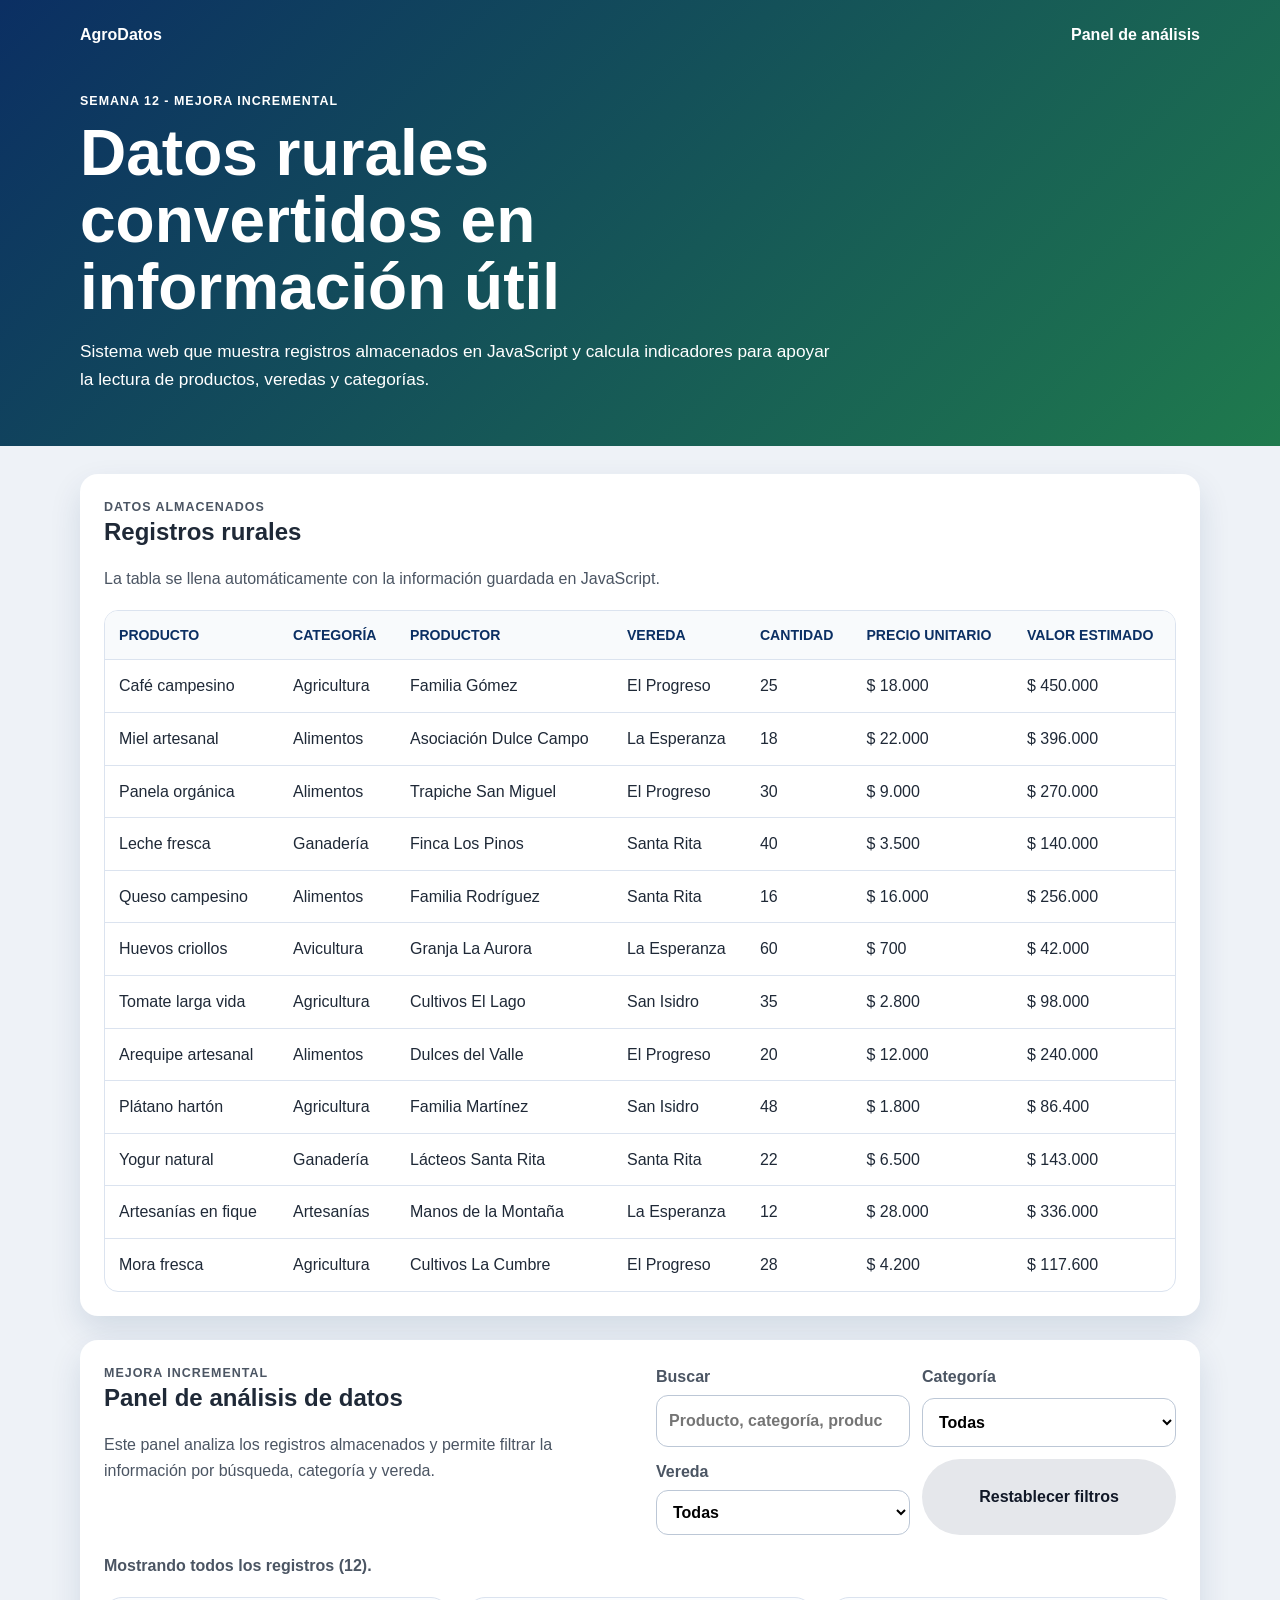
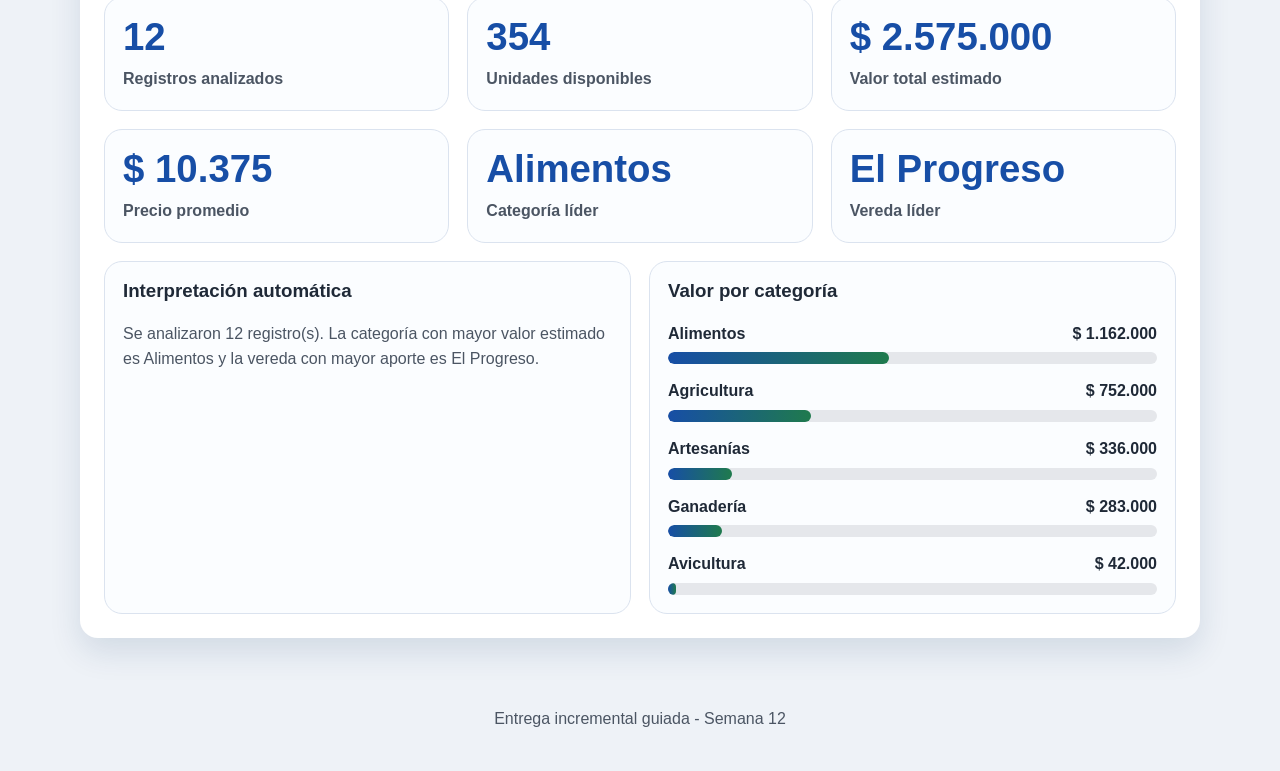
<file: ENTREGA_GIT_ESTUDIANTE/index.html>
<!DOCTYPE html>
<html lang="es">
<head>
  <meta charset="UTF-8" />
  <meta name="viewport" content="width=device-width, initial-scale=1.0" />
  <title>Datos rurales - Panel de análisis</title>
  <link rel="stylesheet" href="styles.css" />
  <link rel="icon" href="data:image/svg+xml,%3Csvg xmlns='http://www.w3.org/2000/svg' viewBox='0 0 64 64'%3E%3Crect width='64' height='64' rx='12' fill='%231f7a4d'/%3E%3Ctext x='32' y='42' text-anchor='middle' font-size='32' font-family='Arial' font-weight='700' fill='white'%3EA%3C/text%3E%3C/svg%3E" />
</head>
<body>
  <header class="hero">
    <nav class="nav" aria-label="Navegación principal">
      <strong>AgroDatos</strong>
      <a href="#analisis">Panel de análisis</a>
    </nav>

    <div class="hero__contenido">
      <p class="etiqueta">Semana 12 - Mejora incremental</p>
      <h1>Datos rurales convertidos en información útil</h1>
      <p>
        Sistema web que muestra registros almacenados en JavaScript y calcula
        indicadores para apoyar la lectura de productos, veredas y categorías.
      </p>
    </div>
  </header>

  <main class="contenedor">
    <section class="seccion" aria-labelledby="titulo-datos">
      <div class="seccion__encabezado">
        <div>
          <p class="etiqueta">Datos almacenados</p>
          <h2 id="titulo-datos">Registros rurales</h2>
          <p>
            La tabla se llena automáticamente con la información guardada en
            JavaScript.
          </p>
        </div>
      </div>

      <div class="tabla-contenedor">
        <table>
          <caption>
            Registros rurales disponibles para análisis y filtrado.
          </caption>
          <thead>
            <tr>
              <th scope="col">Producto</th>
              <th scope="col">Categoría</th>
              <th scope="col">Productor</th>
              <th scope="col">Vereda</th>
              <th scope="col">Cantidad</th>
              <th scope="col">Precio unitario</th>
              <th scope="col">Valor estimado</th>
            </tr>
          </thead>
          <tbody id="tablaDatos"></tbody>
        </table>
      </div>
    </section>

    <section class="seccion" id="analisis" aria-labelledby="titulo-analisis">
      <div class="seccion__encabezado">
        <div>
          <p class="etiqueta">Mejora incremental</p>
          <h2 id="titulo-analisis">Panel de análisis de datos</h2>
          <p>
            Este panel analiza los registros almacenados y permite filtrar la
            información por búsqueda, categoría y vereda.
          </p>
        </div>

        <div class="controles" aria-label="Controles de análisis">
          <label>
            Buscar
            <input id="busqueda" type="search" placeholder="Producto, categoría, productor o vereda" />
          </label>

          <label>
            Categoría
            <select id="filtroCategoria">
              <option value="todas">Todas</option>
            </select>
          </label>

          <label>
            Vereda
            <select id="filtroVereda">
              <option value="todas">Todas</option>
            </select>
          </label>

          <button class="boton boton--secundario" id="btnRestablecer" type="button">
            Restablecer filtros
          </button>
        </div>
      </div>

      <p class="estado-filtros" id="estadoFiltros" aria-live="polite">
        Mostrando todos los registros.
      </p>

      <div class="kpis" aria-label="Indicadores principales">
        <article class="kpi">
          <span id="kpiRegistros">0</span>
          <p>Registros analizados</p>
        </article>

        <article class="kpi">
          <span id="kpiUnidades">0</span>
          <p>Unidades disponibles</p>
        </article>

        <article class="kpi">
          <span id="kpiValor">$0</span>
          <p>Valor total estimado</p>
        </article>

        <article class="kpi">
          <span id="kpiPromedio">$0</span>
          <p>Precio promedio</p>
        </article>

        <article class="kpi">
          <span id="kpiCategoria">Sin datos</span>
          <p>Categoría líder</p>
        </article>

        <article class="kpi">
          <span id="kpiVereda">Sin datos</span>
          <p>Vereda líder</p>
        </article>
      </div>

      <div class="paneles">
        <article class="panel">
          <h3>Interpretación automática</h3>
          <p id="insightPrincipal" class="insight">
            El análisis aparecerá cuando se conecte JavaScript.
          </p>
        </article>

        <article class="panel">
          <h3>Valor por categoría</h3>
          <div id="listaCategorias" class="lista-analisis"></div>
        </article>
      </div>
    </section>
  </main>

  <footer class="pie">
    <p>Entrega incremental guiada - Semana 12</p>
  </footer>

  <script src="script.js" defer></script>
</body>
</html>
</file>
<file: ENTREGA_GIT_ESTUDIANTE/styles.css>
* {
  box-sizing: border-box;
}

:root {
  --azul: #174ea6;
  --azul-oscuro: #0b2f63;
  --verde: #1f7a4d;
  --texto: #1f2937;
  --texto-suave: #4b5563;
  --fondo: #eef2f7;
  --borde: #dbe3ef;
  --blanco: #ffffff;
  --sombra: 0 14px 32px rgba(11, 47, 99, 0.12);
}

body {
  margin: 0;
  color: var(--texto);
  background: var(--fondo);
  font-family: Arial, Helvetica, sans-serif;
  line-height: 1.6;
}

html {
  scroll-behavior: smooth;
}

.hero {
  color: var(--blanco);
  background: linear-gradient(135deg, var(--azul-oscuro), var(--verde));
  padding: 22px 20px 52px;
}

.nav,
.hero__contenido,
.contenedor {
  width: min(1120px, calc(100% - 32px));
  margin: 0 auto;
}

.nav {
  display: flex;
  align-items: center;
  justify-content: space-between;
  gap: 16px;
  margin-bottom: 44px;
}

.nav a {
  color: var(--blanco);
  font-weight: 700;
  text-decoration: none;
}

.nav a:focus-visible {
  border-radius: 8px;
  outline: 3px solid #bfdbfe;
  outline-offset: 4px;
}

.etiqueta {
  margin: 0 0 8px;
  color: inherit;
  font-size: 0.78rem;
  font-weight: 900;
  letter-spacing: 0.08em;
  text-transform: uppercase;
}

h1,
h2,
h3,
p {
  overflow-wrap: anywhere;
}

h1 {
  max-width: 760px;
  margin: 0 0 14px;
  font-size: clamp(2.1rem, 5vw, 4.2rem);
  line-height: 1.05;
}

h2,
h3 {
  margin-top: 0;
  line-height: 1.2;
}

.hero__contenido p:last-child {
  max-width: 760px;
  margin-bottom: 0;
  font-size: 1.08rem;
}

.contenedor {
  margin-top: 28px;
  margin-bottom: 28px;
}

.seccion {
  margin-bottom: 24px;
  padding: 24px;
  border-radius: 18px;
  background: var(--blanco);
  box-shadow: var(--sombra);
}

.seccion__encabezado {
  display: flex;
  align-items: flex-start;
  justify-content: space-between;
  gap: 24px;
  margin-bottom: 18px;
}

.seccion__encabezado p {
  margin-bottom: 0;
  color: var(--texto-suave);
}

.tabla-contenedor {
  overflow-x: auto;
  border: 1px solid var(--borde);
  border-radius: 14px;
}

table {
  width: 100%;
  border-collapse: collapse;
  min-width: 820px;
}

caption {
  position: absolute;
  width: 1px;
  height: 1px;
  overflow: hidden;
  clip: rect(0, 0, 0, 0);
  white-space: nowrap;
}

th,
td {
  padding: 13px 14px;
  border-bottom: 1px solid var(--borde);
  text-align: left;
  vertical-align: top;
}

th {
  color: var(--azul-oscuro);
  background: #f8fafc;
  font-size: 0.88rem;
  text-transform: uppercase;
}

tr:last-child td {
  border-bottom: 0;
}

.boton {
  min-height: 46px;
  border: 0;
  border-radius: 999px;
  padding: 11px 16px;
  color: white;
  background: var(--azul);
  font: inherit;
  font-weight: 800;
  cursor: pointer;
}

.boton:hover,
.boton:focus {
  outline: 3px solid #bfdbfe;
}

.boton--secundario {
  color: #111827;
  background: #e5e7eb;
}

.controles {
  display: grid;
  grid-template-columns: repeat(2, minmax(210px, 1fr));
  gap: 12px;
  min-width: min(520px, 100%);
}

.controles label {
  display: grid;
  gap: 6px;
  color: var(--texto-suave);
  font-weight: 700;
}

input,
select {
  width: 100%;
  padding: 12px;
  border: 1px solid #bcc7d6;
  border-radius: 12px;
  background: white;
  font: inherit;
}

input:focus,
select:focus {
  border-color: var(--azul);
  outline: 3px solid #d7e6ff;
}

.estado-filtros {
  margin: 0 0 18px;
  color: var(--texto-suave);
  font-weight: 700;
}

.kpis {
  display: grid;
  grid-template-columns: repeat(3, 1fr);
  gap: 18px;
  margin-bottom: 18px;
}

.kpi,
.panel {
  border: 1px solid var(--borde);
  border-radius: 18px;
  padding: 18px;
  background: #fbfdff;
}

.kpi span {
  display: block;
  color: var(--azul);
  font-size: clamp(1.7rem, 3vw, 2.4rem);
  font-weight: 900;
  line-height: 1.1;
  overflow-wrap: anywhere;
}

.kpi p {
  margin: 8px 0 0;
  color: var(--texto-suave);
  font-weight: 700;
}

.paneles {
  display: grid;
  grid-template-columns: 1fr 1fr;
  gap: 18px;
  margin-top: 18px;
}

.insight {
  margin-bottom: 0;
  color: var(--texto-suave);
}

.lista-analisis {
  display: grid;
  gap: 14px;
}

.item-analisis {
  display: grid;
  gap: 6px;
}

.item-analisis__fila {
  display: flex;
  justify-content: space-between;
  gap: 12px;
  font-weight: 800;
  flex-wrap: wrap;
}

.barra {
  height: 12px;
  overflow: hidden;
  border-radius: 999px;
  background: #e5e7eb;
}

.barra__relleno {
  display: block;
  width: 0%;
  height: 100%;
  border-radius: 999px;
  background: linear-gradient(90deg, var(--azul), var(--verde));
}

.pie {
  padding: 24px;
  color: var(--texto-suave);
  text-align: center;
}

@media (max-width: 860px) {
  .seccion__encabezado {
    display: block;
  }

  .kpis,
  .paneles,
  .controles {
    grid-template-columns: 1fr;
  }

  .controles {
    margin-top: 18px;
  }
}

@media (max-width: 560px) {
  .hero {
    padding-bottom: 36px;
  }

  .nav {
    display: block;
  }

  .nav a {
    display: inline-block;
    margin-top: 10px;
  }

  .seccion {
    padding: 18px;
    border-radius: 14px;
  }

  .boton {
    width: 100%;
  }
}
</file>
